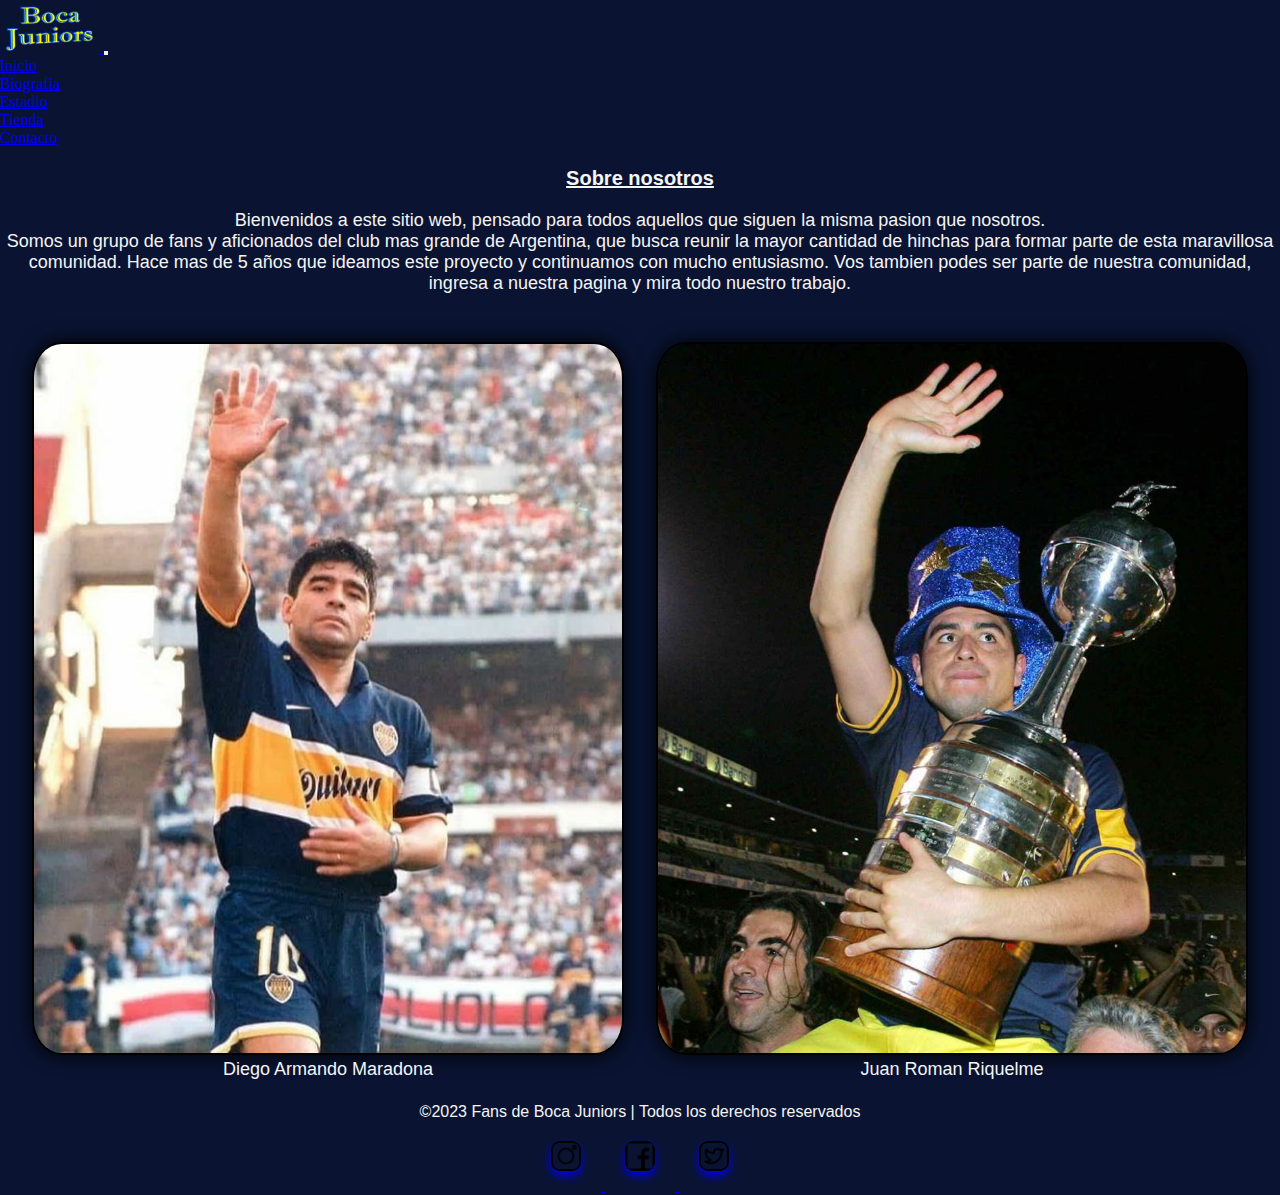
<file: index.html>
<!DOCTYPE html>
<html lang="es">
<head>
    <meta charset="UTF-8">
    <meta name="viewport" content="width=device-width, initial-scale=1.0">
    <meta name="description" content="Bienvenidos a una pagina de Fans de Boca Juniors, descurbi quienes somos y senti la misma pasion que nosotros">
    <meta name="keywords" content="equipo,boca, juniors,argentina,diego, armando, maradona,juan, roman, riquelme, fans de boca">
    <title>Boca Juniors</title>
    <link href="https://cdn.jsdelivr.net/npm/bootstrap@5.3.2/dist/css/bootstrap.min.css" rel="stylesheet" integrity="sha384-T3c6CoIi6uLrA9TneNEoa7RxnatzjcDSCmG1MXxSR1GAsXEV/Dwwykc2MPK8M2HN" crossorigin="anonymous">
    <link rel="stylesheet" href="css/style.css">
</head>

<body>
    
    <header>
        <nav class="navbar navbar-expand-lg bg-primary-subtle" data-bs-theme="dark" > 
            <div class="container-fluid">
                <a class="navbar-brand" href="#">
                    <img class="logo" src="img/logo.png" alt="logo de Boca Juniors">
                </a>
                <button class="navbar-toggler" type="button" data-bs-toggle="collapse" data-bs-target="#navbarSupportedContent" aria-controls="navbarSupportedContent" aria-expanded="false" aria-label="Toggle navigation">
                <span class="navbar-toggler-icon"></span>
                </button>
                <div class="collapse navbar-collapse
                " id="navbarSupportedContent">
                    <ul class="navbar-nav me-auto mb-2 mb-lg-0">
                        <li class="nav-item">
                            <a class="nav-link active" aria-current="page" href="index.html"> Inicio</a>
                        </li>
                        <li class="nav-item">
                            <a class="nav-link active" href="pages/biografia.html"> Biografia</a>
                        </li>
                        <li class="nav-item">
                            <a class="nav-link active" href="pages/estadio.html"> Estadio</a>
                        </li>
                        <li class="nav-item">
                            <a class="nav-link active" href="pages/tienda.html"> Tienda</a>
                        </li>
                        <li class="nav-item">
                            <a class="nav-link active" href="pages/contacto.html"> Contacto</a>
                        </li>
                    </ul>
                    
                </div>
            </div>
        </nav>
        <h1> Sobre nosotros</h1>
        <p>Bienvenidos a este sitio web, pensado para todos aquellos que siguen la misma pasion que nosotros.</p>
        <p>Somos un grupo de fans y aficionados del club mas grande de Argentina, que busca reunir la mayor cantidad de hinchas para formar parte de esta maravillosa comunidad. Hace mas de 5 años que ideamos este proyecto y continuamos con mucho entusiasmo. Vos tambien podes ser parte de nuestra comunidad, ingresa a nuestra pagina y mira todo nuestro trabajo.</p>
    </header>

    <main class="contenedor">    
        <div class="img-1">
            <img src="img/maradona-en-boca.jpg" alt="Imagen de Diego Armando Maradona">
            <p> Diego Armando Maradona</p>    
        </div>
        <div class="img-2">
            <img src="img/riquelme-en-boca.jpg" alt="Imagen de Juan Roman Riquelme, abrazando la copa libertadores">
            <p> Juan Roman Riquelme</p>  
        </div>
    </main>

    <footer>
        <div>
            <p>&copy;2023 Fans de Boca Juniors | Todos los derechos reservados</p>
            <a href="https://www.instagram.com/bocajrsoficial"> 
                <img class="icono-instagram" src="img/icono-instagram.png" alt="icono de instagram">
            </a>
            <a href="https://www.facebook.com/planetabocajuniorsfans/?locale=es_LA">
                <img class="icono-facebook" src="img/icono-facebook.png" alt="icono de facebook">
            </a>
            <a href="https://twitter.com/BocaJrsOficial?ref_src=twsrc%5Egoogle%7Ctwcamp%5Eserp%7Ctwgr%5Eauthor"> 
                <img class="icono-twitter" src="img/icono-twitter.png" alt="icono de twitter">
            </a>
        </div>
    </footer>
    
    <script src="https://cdn.jsdelivr.net/npm/bootstrap@5.3.2/dist/js/bootstrap.bundle.min.js" integrity="sha384-C6RzsynM9kWDrMNeT87bh95OGNyZPhcTNXj1NW7RuBCsyN/o0jlpcV8Qyq46cDfL" crossorigin="anonymous"></script>

</body>
</html>
</file>
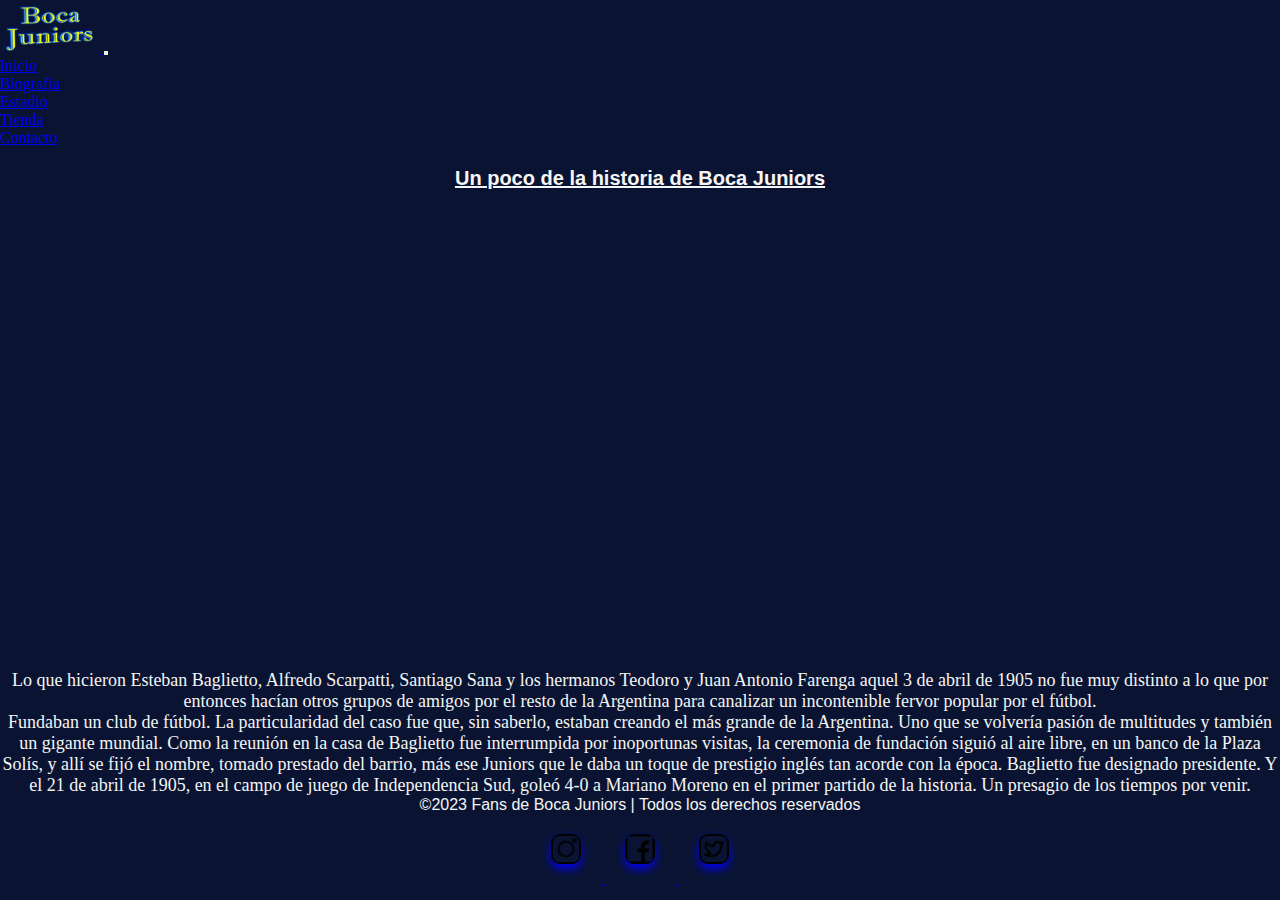
<file: pages/biografia.html>
<!DOCTYPE html>
<html lang="es">
<head>
    <meta charset="UTF-8">
    <meta name="viewport" content="width=device-width, initial-scale=1.0">
    <meta name="description" content="Nuestra seccion sobre un pequeño repaso de la historia del mejor club de Arentina">
    <meta name="keywords" content="Boca, juniors, historia, estadio, futbol, argentina,">
    <title>Boca Juniors-Biografia-Historia </title>
    <link href="https://cdn.jsdelivr.net/npm/bootstrap@5.3.2/dist/css/bootstrap.min.css" rel="stylesheet" integrity="sha384-T3c6CoIi6uLrA9TneNEoa7RxnatzjcDSCmG1MXxSR1GAsXEV/Dwwykc2MPK8M2HN" crossorigin="anonymous">
    <link rel="stylesheet" href="../css/style.css">
</head>
<body>
    <header>
        <nav class="navbar navbar-expand-lg bg-primary-subtle" data-bs-theme="dark">
            <div class="container-fluid">
                <a class="navbar-brand" href="../index.html">
                    <img class="logo" src="../img/logo.png" alt="logo de Boca Juniors">
                </a>
                <button class="navbar-toggler" type="button" data-bs-toggle="collapse"  data-bs-target="#navbarSupportedContent" aria-controls="navbarSupportedContent" aria-expanded="false"    aria-label="Toggle navigation">
                <span class="navbar-toggler-icon"></span>
                </button>
                <div class="collapse navbar-collapse" id="navbarSupportedContent">
                    <ul class="navbar-nav me-auto mb-2 mb-lg-0">
                        <li class="nav-item">
                            <a class="nav-link active" aria-current="page" href="../index.html"> Inicio</a>
                        </li>
                        <li class="nav-item">
                            <a class="nav-link active" href="biografia.html"> Biografia</a>
                        </li>
                        <li class="nav-item">
                            <a class="nav-link active" href="estadio.html"> Estadio</a>
                        </li>
                        <li class="nav-item">
                            <a class="nav-link active" href="tienda.html"> Tienda</a>
                        </li>
                        <li class="nav-item">
                            <a class="nav-link active" href="contacto.html"> Contacto</a>
                        </li>
                    </ul>
                    
                </div>
            </div>
        </nav>
        <h1> Un poco de la historia de Boca Juniors </h1> 
    </header>
    
    <main>
        <div class="biografia">
            <iframe width="560" height="250" src="https://www.youtube-nocookie.com/embed/f8JvnxmFaM0?si=BEqyMgRhjEe0lZl8autoplay=1" title="YouTube video player" frameborder="0" allow="accelerometer; autoplay; clipboard-write; encrypted-media; gyroscope; picture-in-picture; web-share" allowfullscreen></iframe>
            
            <iframe width="530" height="250" src="https://www.youtube-nocookie.com/embed/qg7Jg1zDsp0?si=v7qKRFxVZ5KjnkG8" title="YouTube video player" frameborder="0" allow="accelerometer; autoplay; clipboard-write; encrypted-media; gyroscope; picture-in-picture; web-share" allowfullscreen></iframe>          
        </div>
        <p> Lo que hicieron Esteban Baglietto, Alfredo Scarpatti, Santiago Sana y los hermanos Teodoro y Juan Antonio Farenga aquel 3 de abril de 1905 no fue muy distinto a lo que por entonces hacían otros grupos de amigos por el resto de la Argentina para canalizar un incontenible fervor popular por el fútbol.
        </p>
        <p>    
            Fundaban un club de fútbol. La particularidad del caso fue que, sin saberlo, estaban creando el más grande de la Argentina. Uno que se volvería pasión de multitudes y también un gigante mundial. Como la reunión en la casa de Baglietto fue interrumpida por inoportunas visitas, la ceremonia de fundación siguió al aire libre, en un banco de la Plaza Solís, y allí se fijó el nombre, tomado prestado del barrio, más ese Juniors que le daba un toque de prestigio inglés tan acorde con la época. Baglietto fue designado presidente. Y el 21 de abril de 1905, en el campo de juego de Independencia Sud, goleó 4-0 a Mariano Moreno en el primer partido de la historia. Un presagio de los tiempos por venir.
            </p>
    </main>

    <footer>
        <div>
            <p>&copy;2023 Fans de Boca Juniors | Todos los derechos reservados</p>
            <a href="https://www.instagram.com/bocajrsoficial"> 
                <img class="icono-instagram" src="../img/icono-instagram.png" alt="icono de instagram">
            </a>
            <a href="https://www.facebook.com/planetabocajuniorsfans/?locale=es_LA">
                <img class="icono-facebook" src="../img/icono-facebook.png" alt="icono de facebook">
            </a>
            <a href="https://twitter.com/BocaJrsOficial?ref_src=twsrc%5Egoogle%7Ctwcamp%5Eserp%7Ctwgr%5Eauthor"> 
                <img class="icono-twitter" src="../img/icono-twitter.png" alt="icono de twitter">
            </a>
        </div>
    </footer>

    <script src="https://cdn.jsdelivr.net/npm/bootstrap@5.3.2/dist/js/bootstrap.bundle.min.js" integrity="sha384-C6RzsynM9kWDrMNeT87bh95OGNyZPhcTNXj1NW7RuBCsyN/o0jlpcV8Qyq46cDfL" crossorigin="anonymous"></script>

</body>
</html>
</file>
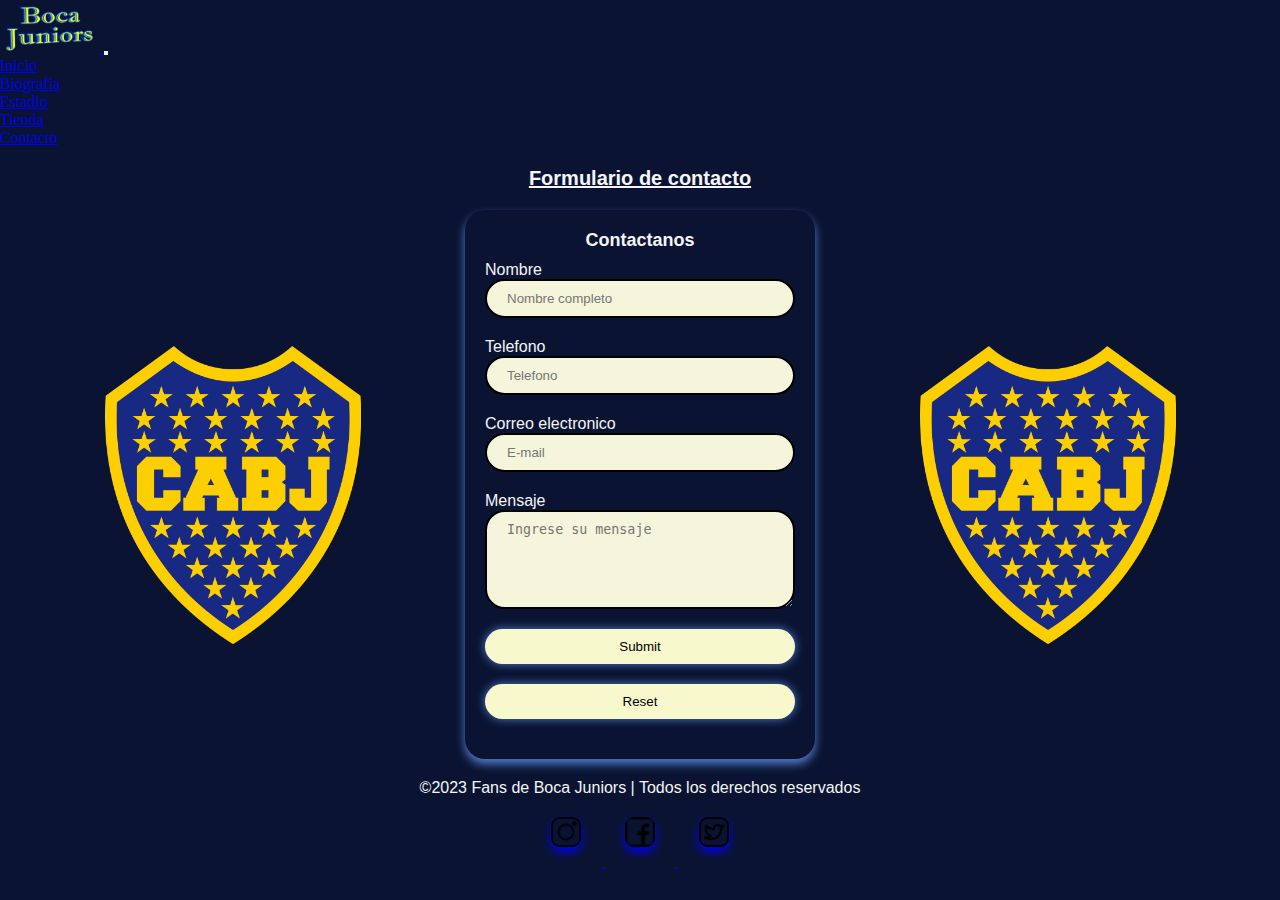
<file: pages/contacto.html>
<!DOCTYPE html>
<html lang="es">
<head>
    <meta charset="UTF-8">
    <meta name="viewport" content="width=device-width, initial-scale=1.0">
    <meta name="description" content="Contactate con nosotros para formar parte de nuestra comunidad y comentanos tus ideas ">
    <meta name="keywords" content="contacto, mensaje, correo, email, boca, juniors">
    <title>Boca Juniors-Contactanos </title>
    <link href="https://cdn.jsdelivr.net/npm/bootstrap@5.3.2/dist/css/bootstrap.min.css" rel="stylesheet" integrity="sha384-T3c6CoIi6uLrA9TneNEoa7RxnatzjcDSCmG1MXxSR1GAsXEV/Dwwykc2MPK8M2HN" crossorigin="anonymous">
    <link rel="stylesheet" href="../css/style.css">
</head>
<body>
    <header>
        <nav class="navbar navbar-expand-lg bg-primary-subtle" data-bs-theme="dark">
            <div class="container-fluid">
                <a class="navbar-brand" href="../index.html">
                    <img class="logo" src="../img/logo.png" alt="logo de Boca Juniors">
                </a>
                <button class="navbar-toggler" type="button" data-bs-toggle="collapse" data-bs-target="#navbarSupportedContent" aria-controls="navbarSupportedContent" aria-expanded="false" aria-label="Toggle navigation">
                <span class="navbar-toggler-icon"></span>
                </button>
                <div class="collapse navbar-collapse" id="navbarSupportedContent">
                    <ul class="navbar-nav me-auto mb-2 mb-lg-0">
                        <li class="nav-item">
                            <a class="nav-link active" aria-current="page" href="../index.html"> Inicio</a>
                        </li>
                        <li class="nav-item">
                            <a class="nav-link active" href="biografia.html"> Biografia</a>
                        </li>
                        <li class="nav-item">
                            <a class="nav-link active" href="estadio.html"> Estadio</a>
                        </li>
                        <li class="nav-item">
                            <a class="nav-link active" href="tienda.html"> Tienda</a>
                        </li>
                        <li class="nav-item">
                            <a class="nav-link active" href="contacto.html"> Contacto</a>
                        </li>
                    </ul>
                    
                </div>
            </div>
        </nav>
        <h1> Formulario de contacto</h1>
    </header>

    <main>
        <section>
            <div >
                <img class="img-formulario" src="../img/escudo-boca-juniors.png" alt="escudo de Boca Juniors">
            </div>
            <form>
                <h2> Contactanos</h2>
                <div>
                    <label for="nombre"> Nombre </label>
                    <input type="text" id="nombre" placeholder="Nombre completo"> 

                    <label for="telefono"> Telefono </label>
                    <input type="text" id="telefono" placeholder="Telefono">

                    <label for="correo"> Correo electronico </label>
                    <input type="email" id="correo" placeholder="E-mail">

                    <label for="mesaje"> Mensaje </label>
                    <textarea name="" cols="30" rows="5" placeholder="Ingrese su mensaje"></textarea>

                    <input class="btn-formulario" type="submit">
                    <input class="btn-formulario" type="reset">
                </div>
            </form>
            <div >
                <img class="img-formulario2" src="../img/escudo-boca-juniors1.png" alt="escudo de Boca Juniors">
            </div>
        </section>
    </main>

    <footer>
        <div>
            <p>&copy;2023 Fans de Boca Juniors | Todos los derechos reservados</p>
            <a href="https://www.instagram.com/bocajrsoficial"> 
                <img class="icono-instagram" src="../img/icono-instagram.png" alt="icono de instagram">
            </a>
            <a href="https://www.facebook.com/planetabocajuniorsfans/?locale=es_LA">
                <img class="icono-facebook" src="../img/icono-facebook.png" alt="icono de facebook">
            </a>
            <a href="https://twitter.com/BocaJrsOficial?ref_src=twsrc%5Egoogle%7Ctwcamp%5Eserp%7Ctwgr%5Eauthor"> 
                <img class="icono-twitter" src="../img/icono-twitter.png" alt="icono de twitter">
            </a>
        </div>
    </footer>

    <script src="https://cdn.jsdelivr.net/npm/bootstrap@5.3.2/dist/js/bootstrap.bundle.min.js" integrity="sha384-C6RzsynM9kWDrMNeT87bh95OGNyZPhcTNXj1NW7RuBCsyN/o0jlpcV8Qyq46cDfL" crossorigin="anonymous"></script>

</body>

</html>
</file>
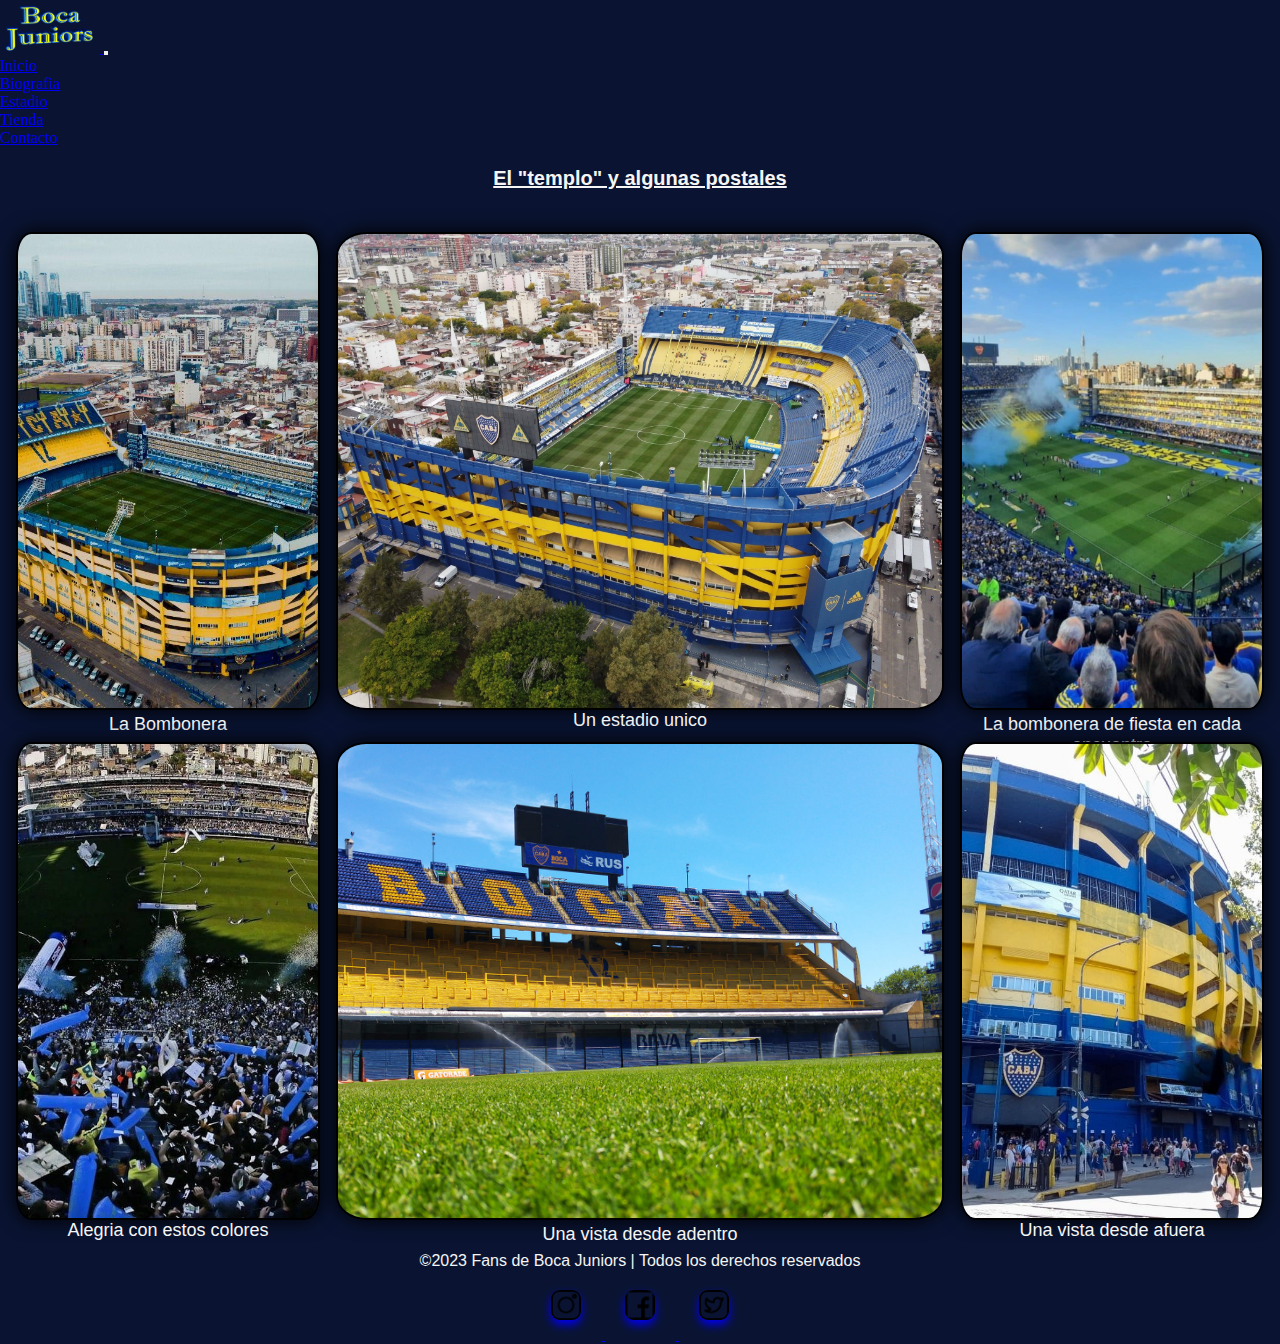
<file: pages/estadio.html>
<!DOCTYPE html>
<html lang="es">
<head>
    <meta charset="UTF-8">
    <meta name="viewport" content="width=device-width, initial-scale=1.0">
    <meta name="description" content="Nuestra seccion de imagenes destacadas de el mejor estadio de Argentina">
    <meta name="keywords" content="boca, juniors, estadio, bombonera, unico, templo">
    <title>Boca Juniors-Estadio </title>
    <link href="https://cdn.jsdelivr.net/npm/bootstrap@5.3.2/dist/css/bootstrap.min.css" rel="stylesheet" integrity="sha384-T3c6CoIi6uLrA9TneNEoa7RxnatzjcDSCmG1MXxSR1GAsXEV/Dwwykc2MPK8M2HN" crossorigin="anonymous">
    <link rel="stylesheet" href="../css/style.css">
</head>
<body>
    <header>
        <nav class="navbar navbar-expand-lg bg-primary-subtle" data-bs-theme="dark">
            <div class="container-fluid">
                <a class="navbar-brand" href="../index.html">
                    <img class="logo" src="../img/logo.png" alt="logo de Boca Juniors">
                </a>
                <button class="navbar-toggler" type="button" data-bs-toggle="collapse" data-bs-target="#navbarSupportedContent" aria-controls="navbarSupportedContent" aria-expanded="false" aria-label="Toggle navigation">
                <span class="navbar-toggler-icon"></span>
                </button>
                <div class="collapse navbar-collapse" id="navbarSupportedContent">
                    <ul class="navbar-nav me-auto mb-2 mb-lg-0">
                        <li class="nav-item">
                            <a class="nav-link active" aria-current="page" href="../index.html"> Inicio</a>
                        </li>
                        <li class="nav-item">
                            <a class="nav-link active" href="biografia.html"> Biografia</a>
                        </li>
                        <li class="nav-item">
                            <a class="nav-link active" href="estadio.html"> Estadio</a>
                        </li>
                        <li class="nav-item">
                            <a class="nav-link active" href="tienda.html"> Tienda</a>
                        </li>
                        <li class="nav-item">
                            <a class="nav-link active" href="contacto.html"> Contacto</a>
                        </li>
                    </ul>
                    
                </div>
            </div>
        </nav>
        <h1> El "templo" y algunas postales</h1>
    </header>

    <main class="contenedor-estadio">
        <div>
            <img class="img-galeria1" src="../img/la-bombonera.jpg" alt="Estadio de Boca juniors">
            <p>La Bombonera </p>
        </div>
        <div>
            <img class="img-galeria2" src="../img/la-bombonera-1.jpg" alt="Estadio de Boca juniors">
            <p class="parrafo2"> Un estadio unico</p>
        </div>
        <div>
            <img class="img-galeria3" src="../img/la-bombonera-con-gente-1.jpg" alt="la bombonera desde la tribuna">
            <p class="parrafo3"> La bombonera de fiesta en cada encuentro </p>
        </div>
        <div>
            <img class="img-galeria4" src="../img/la-bombonera-con-gente.jpg" alt="la bombonera desde la tribuna">
            <p class="parrafo4"> Alegria con estos colores </p>
        </div>
        <div>
            <img class="img-galeria5" src="../img/la-bombonera-desde-adentro-1.jpg" alt="estadio de boca juniors desde el interior">
            <p> Una vista desde adentro </p>
        </div>
        <div>
            <img class="img-galeria6" src="../img/la-bombonera-desde-la-calle.jpeg" alt="estadio de boca junior desde la calle">
            <p class="parrafo6"> Una vista desde afuera </p>
        </div>
    </main>

    <footer>
        <div>
            <p>&copy;2023 Fans de Boca Juniors | Todos los derechos reservados</p>
            <a href="https://www.instagram.com/bocajrsoficial"> 
                <img class="icono-instagram" src="../img/icono-instagram.png" alt="icono de instagram">
            </a>
            <a href="https://www.facebook.com/planetabocajuniorsfans/?locale=es_LA">
                <img class="icono-facebook" src="../img/icono-facebook.png" alt="icono de facebook">
            </a>
            <a href="https://twitter.com/BocaJrsOficial?ref_src=twsrc%5Egoogle%7Ctwcamp%5Eserp%7Ctwgr%5Eauthor"> 
                <img class="icono-twitter" src="../img/icono-twitter.png" alt="icono de twitter">
            </a>
        </div>
    </footer>
    
    <script src="https://cdn.jsdelivr.net/npm/bootstrap@5.3.2/dist/js/bootstrap.bundle.min.js" integrity="sha384-C6RzsynM9kWDrMNeT87bh95OGNyZPhcTNXj1NW7RuBCsyN/o0jlpcV8Qyq46cDfL" crossorigin="anonymous"></script>

</body>
</html>
</file>
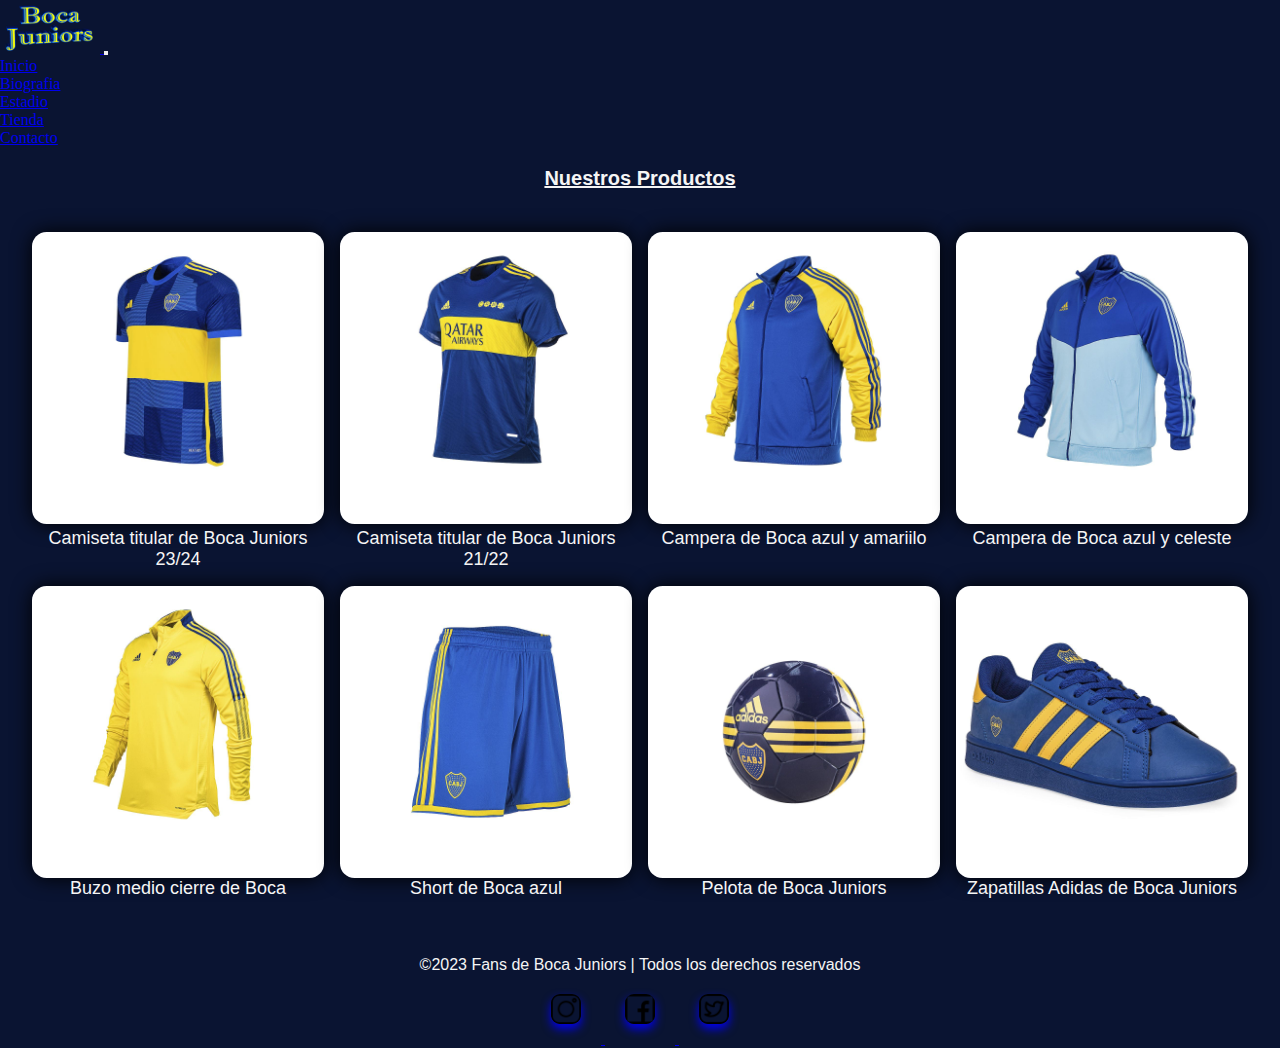
<file: pages/tienda.html>
<!DOCTYPE html>
<html lang="es">
<head>
    <meta charset="UTF-8">
    <meta name="viewport" content="width=device-width, initial-scale=1.0">
    <meta name="description" content="Productos destacados en nuestra tienda online">
    <meta name="keywords" content="camiseta, campera, buzo, zapatillas, pelota, short, boca, juniors, ">
    <title>Boca Juniors-Tienda </title>
    <link href="https://cdn.jsdelivr.net/npm/bootstrap@5.3.2/dist/css/bootstrap.min.css" rel="stylesheet" integrity="sha384-T3c6CoIi6uLrA9TneNEoa7RxnatzjcDSCmG1MXxSR1GAsXEV/Dwwykc2MPK8M2HN" crossorigin="anonymous">
    <link rel="stylesheet" href="../css/style.css">
</head>
<body>
    <header>
        <nav class="navbar navbar-expand-lg bg-primary-subtle" data-bs-theme="dark">
            <div class="container-fluid">
                <a class="navbar-brand" href="../index.html">
                    <img class="logo" src="../img/logo.png" alt="logo de Boca Juniors">
                </a>
                <button class="navbar-toggler" type="button" data-bs-toggle="collapse" data-bs-target="#navbarSupportedContent" aria-controls="navbarSupportedContent" aria-expanded="false" aria-label="Toggle navigation">
                <span class="navbar-toggler-icon"></span>
                </button>
                <div class="collapse navbar-collapse" id="navbarSupportedContent">
                    <ul class="navbar-nav me-auto mb-2 mb-lg-0">
                        <li class="nav-item">
                            <a class="nav-link active" aria-current="page"  href="../index.html"> Inicio</a>
                        </li>
                        <li class="nav-item">
                            <a class="nav-link active" href="biografia.html"> Biografia</a>
                        </li>
                        <li class="nav-item">
                            <a class="nav-link active" href="estadio.html"> Estadio</a>
                        </li>
                        <li class="nav-item">
                            <a class="nav-link active" href="tienda.html"> Tienda</a>
                        </li>
                        <li class="nav-item">
                            <a class="nav-link active" href="contacto.html"> Contacto</a>
                        </li>
                    </ul>
                    
                </div>
            </div>
        </nav>
        <h1> Nuestros Productos</h1>
    </header>
    
    <main class="productos-tienda">
        <div>
            <img class="producto-1" src="../img/camiseta-de-boca-1.jpg" alt="Camiseta titular de Boca Juniors 23/24">
            <p> Camiseta titular de Boca Juniors 23/24</p>    
        </div>
        <div>
            <img class="producto-2" src="../img/camiseta-de-boca-2.jpg" alt="Camiseta titular de Boca Juniors 21/22"> 
            <p> Camiseta titular de Boca Juniors 21/22</p>   
        </div>
        <div>
            <img class="producto-3" src="../img/campera-de-boca.jpg" alt="Campera de Boca azul y amariilo"> 
            <p> Campera de Boca azul y amariilo</p>   
        </div>
        <div>
            <img class="producto-4" src="../img/campera-de-boca-celeste.jpg" alt="Campera de Boca azul y celeste"> 
            <p> Campera de Boca azul y celeste</p>   
        </div>
        <div>
            <img class="producto-5" src="../img/buzo-de-boca-medio-cierre.jpg" alt="Buzo medio cierre de Boca">
            <p class="p5">Buzo medio cierre de Boca</p>    
        </div>
        <div>
            <img class="producto-6" src="../img/short-de-boca-1.jpg" alt="Short de Boca azul"> 
            <p class="p6"> Short de Boca azul</p>   
        </div>
        <div>
            <img class="producto-7" src="../img/pelota-de-boca.jpg" alt="Pelota de Boca Juniors">
            <p class="p7"> Pelota de Boca Juniors</p>    
        </div>
        <div>
            <img class="producto-8" src="../img/zapatillas-de-boca.jpg" alt="Zapatillas Adidas de Boca Juniors">
            <p class="p8"> Zapatillas Adidas de Boca Juniors</p>
        </div>
    </main>

    <footer>
        <div>
            <p>&copy;2023 Fans de Boca Juniors | Todos los derechos reservados</p>
            <a href="https://www.instagram.com/bocajrsoficial"> 
                <img class="icono-instagram" src="../img/icono-instagram.png" alt="icono de instagram">
            </a>
            <a href="https://www.facebook.com/planetabocajuniorsfans/?locale=es_LA">
                <img class="icono-facebook" src="../img/icono-facebook.png" alt="icono de facebook">
            </a>
            <a href="https://twitter.com/BocaJrsOficial?ref_src=twsrc%5Egoogle%7Ctwcamp%5Eserp%7Ctwgr%5Eauthor"> 
                <img class="icono-twitter" src="../img/icono-twitter.png" alt="icono de twitter">
            </a>
        </div>
    </footer>
    
    <script src="https://cdn.jsdelivr.net/npm/bootstrap@5.3.2/dist/js/bootstrap.bundle.min.js" integrity="sha384-C6RzsynM9kWDrMNeT87bh95OGNyZPhcTNXj1NW7RuBCsyN/o0jlpcV8Qyq46cDfL" crossorigin="anonymous"></script>

</body>
</html>
</file>
<file: css/style.css>
/* Reset */
* {
  margin: 0;
  padding: 0;
  box-sizing: border-box;
}

/*Estilos de body*/
body {
  background-color: rgb(10, 20, 50);
}

/*Estilos de header*/
header .logo {
  width: 100px;
}
header h1 {
  color: whitesmoke;
  text-align: center;
  font-size: 18px;
  padding: 10px;
  margin: 10px;
  font-family: Arial, Helvetica, sans-serif;
  font-weight: bold;
  text-decoration: underline;
}
@media screen and (min-width: 600px) {
  header h1 {
    font-size: 20px;
  }
}
header p {
  color: whitesmoke;
  text-align: center;
  font-family: Arial, Helvetica, sans-serif;
}
@media screen and (min-width: 600px) {
  header p {
    font-size: 18px;
  }
}

/*Estilos de Footer*/
footer {
  display: flex;
  justify-content: center;
  text-align: center;
}
footer div p {
  color: whitesmoke;
  text-align: center;
  font-family: Arial, Helvetica, sans-serif;
}
footer div a img {
  width: 30px;
  margin: 20px;
  border-radius: 30%;
  box-shadow: 0 5px 10px;
}

/*Estilos de Index*/
.contenedor {
  height: 80%;
  display: grid;
  grid-template-columns: 1fr;
  grid-template-rows: repeat(2, 1fr);
  gap: 2rem;
  margin: 3rem 2rem;
}
@media screen and (min-width: 600px) {
  .contenedor {
    grid-template-columns: repeat(2, 1fr);
    grid-template-rows: repeat(4, 100%);
  }
}
.contenedor div img {
  width: 100%;
  height: 100%;
  object-fit: cover;
  border: 2px solid black;
  box-shadow: 0 0 20px black;
  border-radius: 5%;
}
.contenedor div p {
  color: whitesmoke;
  text-align: center;
  font-family: Arial, Helvetica, sans-serif;
}
@media screen and (min-width: 600px) {
  .contenedor div p {
    font-size: 18px;
  }
}

/*Estilos de Biografia*/
main .biografia {
  display: flex;
  flex-wrap: wrap;
  justify-content: center;
  align-items: center;
}
@media screen and (min-width: 600px) {
  main .biografia {
    flex-direction: row;
    flex-wrap: nowrap;
    justify-content: center;
    align-items: center;
  }
}
@media screen and (min-width: 1024px) {
  main .biografia {
    flex-direction: row;
    flex-wrap: nowrap;
    justify-content: center;
    align-items: center;
  }
}
main .biografia iframe {
  border-radius: 5%;
  width: 100%;
  margin: 20px;
}
@media screen and (min-width: 600px) {
  main .biografia iframe {
    width: 48%;
    margin: 5px;
  }
}
@media screen and (min-width: 1024px) {
  main .biografia iframe {
    width: 45%;
    height: 50vh;
  }
}
main p {
  color: whitesmoke;
  text-align: center;
}
@media screen and (min-width: 600px) {
  main p {
    font-size: 18px;
  }
}

/*Estilos de Estadio*/
.contenedor-estadio {
  height: 75%;
  display: grid;
  grid-template-columns: 1fr;
  grid-template-rows: repeat(1, 1fr);
  gap: 1rem;
  margin: 3rem 2rem;
}
@media screen and (min-width: 600px) {
  .contenedor-estadio {
    grid-template-columns: repeat(2, 1fr);
    grid-template-rows: repeat(3, 1fr);
    margin: 2rem 1rem;
    row-gap: 2rem;
  }
}
@media screen and (min-width: 1024px) {
  .contenedor-estadio {
    grid-template-columns: 1fr 2fr 1fr;
    grid-template-rows: repeat(2, 1fr);
  }
}
.contenedor-estadio div .img-galeria2, .contenedor-estadio div .img-galeria4, .contenedor-estadio div .img-galeria6 {
  display: none;
}
@media screen and (min-width: 600px) {
  .contenedor-estadio div .img-galeria2, .contenedor-estadio div .img-galeria4, .contenedor-estadio div .img-galeria6 {
    display: block;
  }
}
.contenedor-estadio div .parrafo2, .contenedor-estadio div .parrafo4, .contenedor-estadio div .parrafo6 {
  display: none;
}
@media screen and (min-width: 600px) {
  .contenedor-estadio div .parrafo2, .contenedor-estadio div .parrafo4, .contenedor-estadio div .parrafo6 {
    display: block;
  }
}
.contenedor-estadio div img {
  width: 100%;
  height: 100%;
  object-fit: cover;
  border: 2px solid black;
  box-shadow: 0 0 20px black;
  border-radius: 5%;
}
.contenedor-estadio div img:hover {
  transform: scale(1.1, 1.1);
}
.contenedor-estadio div p {
  color: whitesmoke;
  text-align: center;
  font-family: Arial, Helvetica, sans-serif;
}

/*Estilos de Tienda*/
.productos-tienda {
  height: 80%;
  display: grid;
  grid-template-columns: repeat(2, 1fr);
  grid-template-rows: repeat(2, 1fr);
  gap: 1rem;
  margin: 2rem 2rem;
  justify-content: center;
  align-items: start;
}
@media screen and (min-width: 600px) {
  .productos-tienda {
    grid-template-columns: repeat(2, 1fr);
    grid-template-rows: repeat(4, 1fr);
  }
}
@media screen and (min-width: 1024px) {
  .productos-tienda {
    grid-template-columns: repeat(4, 1fr);
    grid-template-rows: repeat(2, 1fr);
  }
}
.productos-tienda div .producto-5, .productos-tienda div .producto-6, .productos-tienda div .producto-7, .productos-tienda div .producto-8 {
  display: none;
}
@media screen and (min-width: 600px) {
  .productos-tienda div .producto-5, .productos-tienda div .producto-6, .productos-tienda div .producto-7, .productos-tienda div .producto-8 {
    display: block;
  }
}
.productos-tienda div .p5, .productos-tienda div .p6, .productos-tienda div .p7, .productos-tienda div .p8 {
  display: none;
}
@media screen and (min-width: 600px) {
  .productos-tienda div .p5, .productos-tienda div .p6, .productos-tienda div .p7, .productos-tienda div .p8 {
    display: block;
  }
}
.productos-tienda div img {
  width: 100%;
  height: 100%;
  object-fit: cover;
  border-radius: 5%;
  box-shadow: 0 0 20px black;
  cursor: pointer;
}
.productos-tienda div img:hover {
  transform: scale(1.1, 1.1);
}
.productos-tienda div p {
  color: whitesmoke;
  text-align: center;
  font-family: Arial, Helvetica, sans-serif;
  font-size: 15px;
}
@media screen and (min-width: 600px) {
  .productos-tienda div p {
    font-size: 18px;
  }
}

/*Estilos de Contacto*/
main section {
  display: flex;
  align-items: center;
  justify-content: center;
  font-family: Arial, Helvetica, sans-serif;
  color: whitesmoke;
}
@media screen and (min-width: 600px) {
  main section {
    justify-content: space-evenly;
  }
}
main section div .img-formulario, main section div .img-formulario2 {
  display: none;
}
@media screen and (min-width: 600px) {
  main section div .img-formulario, main section div .img-formulario2 {
    display: block;
    width: 20vw;
  }
}
main section form {
  padding: 20px 20px;
  box-shadow: 0 5px 10px rgb(83, 125, 204);
  border-radius: 20px;
  text-align: center;
  width: 350px;
  margin-bottom: 20px;
}
main section form div {
  display: flex;
  flex-direction: column;
  text-align: left;
}
main section form div input, main section form div textarea {
  padding: 10px 20px;
  border-radius: 20px;
  margin-bottom: 20px;
  background-color: beige;
  border: 2px solid black;
  color: black;
  outline: none;
}
main section form div .btn-formulario {
  color: black;
  border: 0px;
  background-color: rgb(248, 248, 205);
  box-shadow: 0 0 10px rgb(83, 125, 204);
  cursor: pointer;
}
main section form div .btn-formulario:hover {
  background-color: rgb(252, 252, 252);
}
main section form h2 {
  width: 100%;
  font-size: 16px;
  text-align: center;
  color: whitesmoke;
  font-weight: bold;
  margin-bottom: 10px;
}
@media screen and (min-width: 600px) {
  main section form h2 {
    font-size: 18px;
  }
}

/*# sourceMappingURL=style.css.map */
</file>
